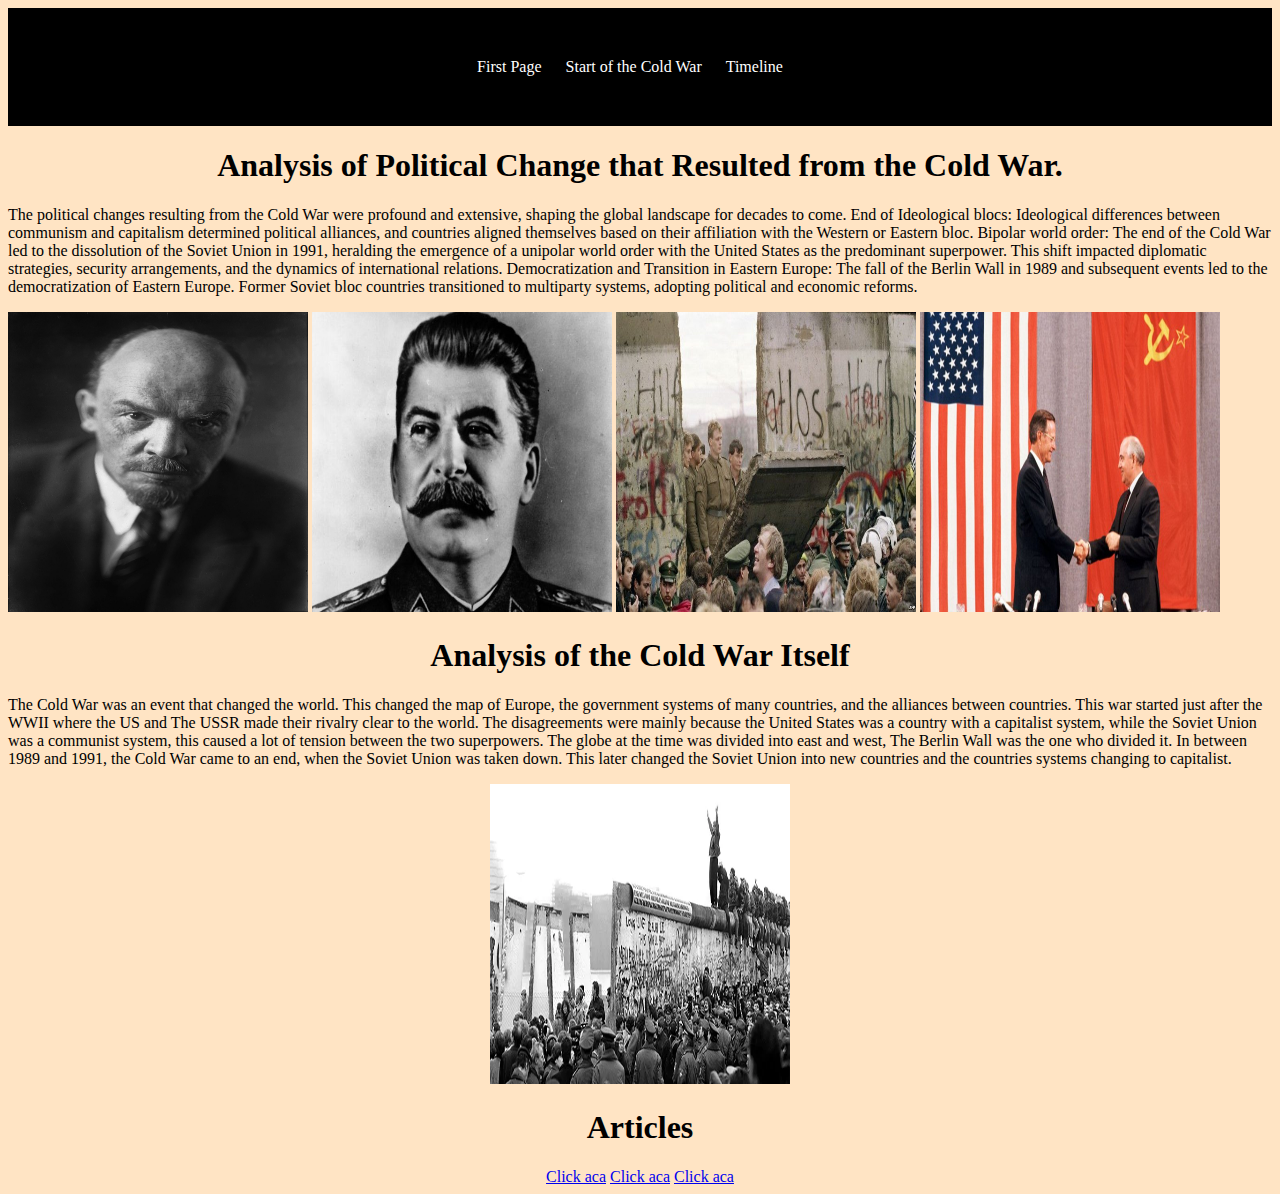
<file: analisis.html>
<!DOCTYPE html>
<html lang="en">
<head>
    <meta charset="UTF-8">
    <meta name="viewport" content="width=device-width, initial-scale=1.0">
    <title>Document</title>
    <link rel="stylesheet" href="estilostarje.css">
</head>
<body>
    <header>
        <nav>
          <center><ul>
            <li><a href="index.html">First Page</a></li>
            <li><a href="menu.html">Start of the Cold War</a></li>
            <li><a href="timeline2.html">Timeline</a></li>
          </ul></center>
        </nav>
    </header>
<h1> <center>Analysis of Political Change that Resulted from the Cold War.</center></h1>
<p>The political changes resulting from the Cold War were profound and extensive, shaping the global landscape for decades to come. End of Ideological blocs: Ideological differences between communism and capitalism determined political alliances, and countries aligned themselves based on their affiliation with the Western or Eastern bloc. Bipolar world order: The end of the Cold War led to the dissolution of the Soviet Union in 1991, heralding the emergence of a unipolar world order with the United States as the predominant superpower. This shift impacted diplomatic strategies, security arrangements, and the dynamics of international relations. Democratization and Transition in Eastern Europe: The fall of the Berlin Wall in 1989 and subsequent events led to the democratization of Eastern Europe. Former Soviet bloc countries transitioned to multiparty systems, adopting political and economic reforms.</p>
    <img src="Vladimir_Lenin.jpeg" width="300" height="300">
    <img src="stalin.jpeg" width="300" height="300">
    <Img src="Berlin wall.jpeg" width="300" height="300">
    <img src="Dissolution.jpeg" width="300" height="300">
    </div>
</div></head>

<h1> <center>Analysis of the Cold War Itself </center></h1>
<p>The Cold War was an event that changed the world. This changed the map of Europe, the government systems of many countries, and the alliances between countries. This war started just after the WWII where the US and The USSR made their rivalry clear to the world. The disagreements were mainly because the United States was a country with a capitalist system, while the Soviet Union was a communist system, this caused a lot of tension between the two superpowers. The globe at the time was divided into east and west, The Berlin Wall was the one who divided it. In between 1989 and 1991, the Cold War came to an end, when the Soviet Union was taken down. This later changed the Soviet Union into new countries and the countries  systems changing to capitalist.
</p>
<center><img src="Berlin wall.jpg" width="300" height="300"</center>

<h1>Articles</h1>
<a href="https://www.nationalgeographic.com/culture/article/cold-war
"target="blank">Click aca</a>
<a href="https://www.nationalww2museum.org/war/articles/cold-conflict
"target="blank">Click aca</a>
<a href="https://www.jfklibrary.org/learn/about-jfk/jfk-in-history/the-cold-war
"target="blank">Click aca</a>
</body>
</html>
</file>
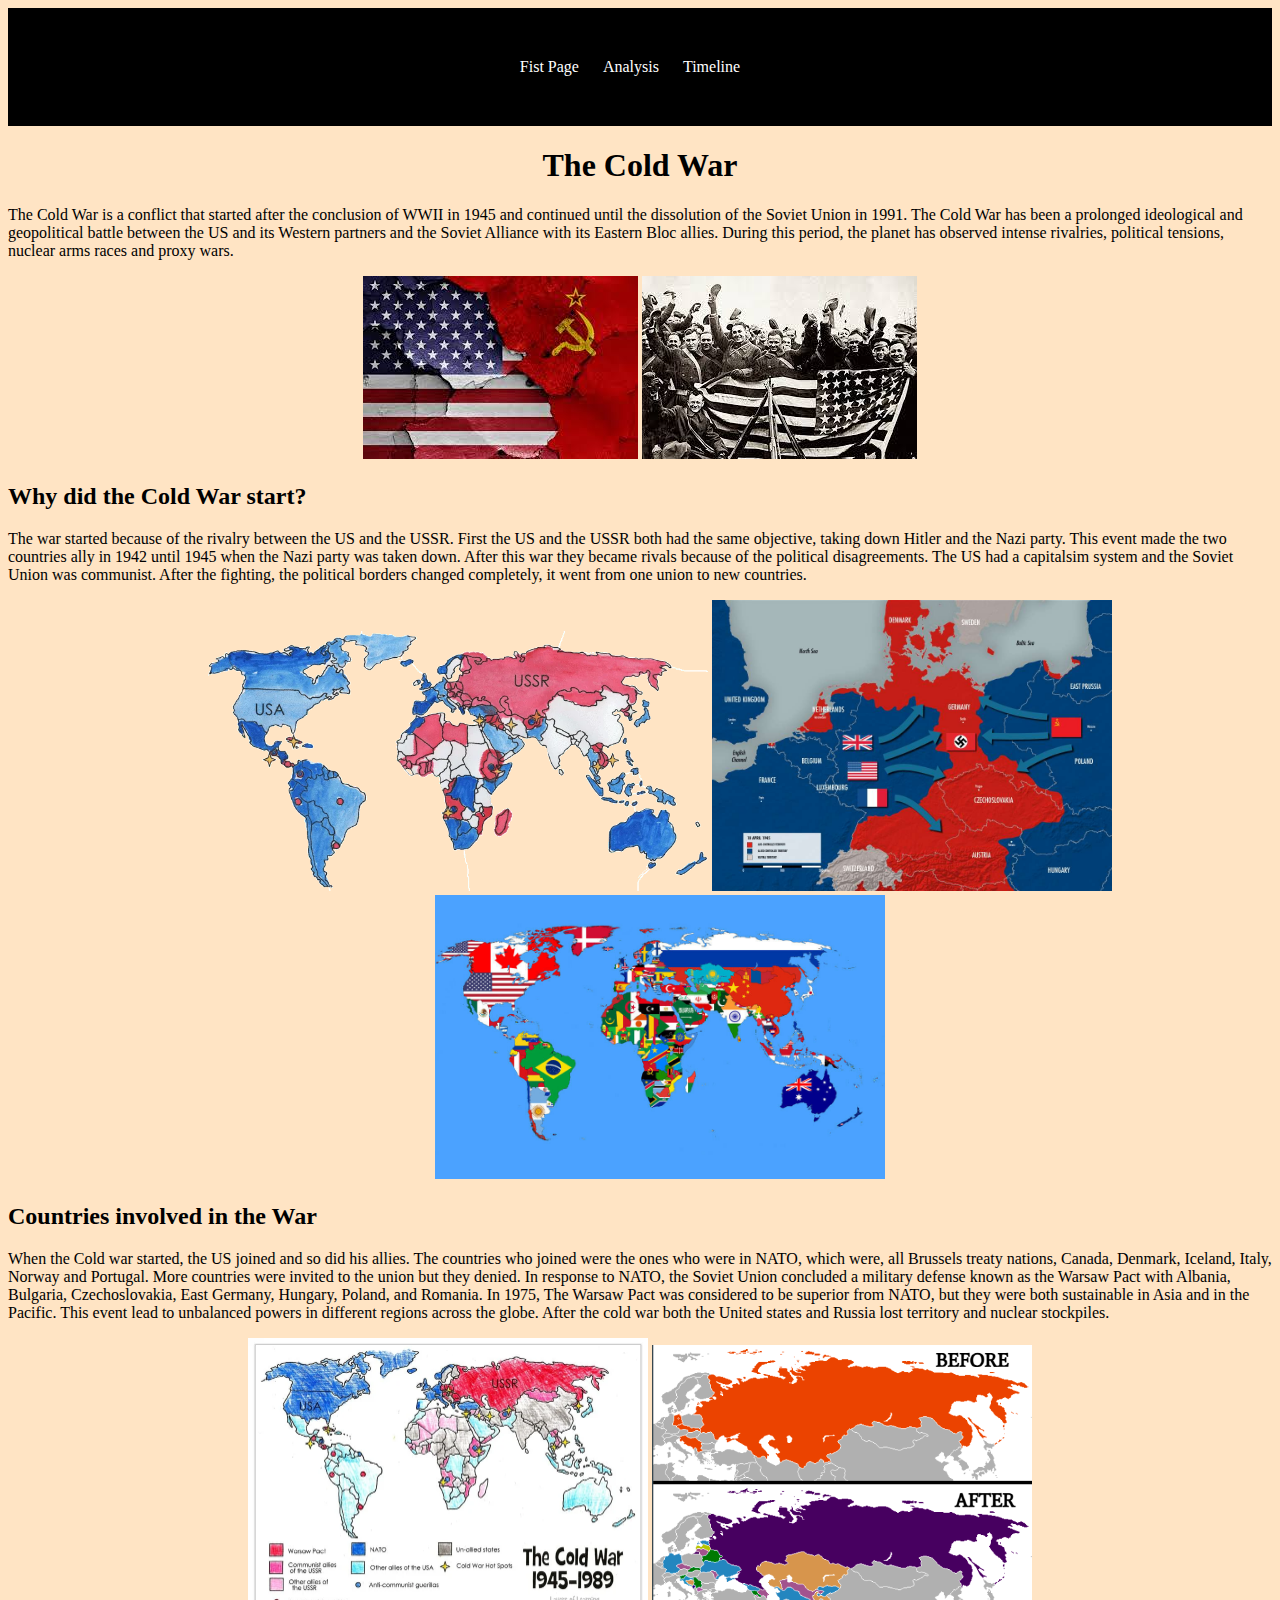
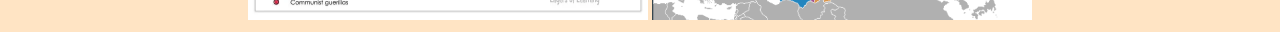
<file: menu.html>
<!DOCTYPE html>
<html lang="en">
<head>
    <meta charset="UTF-8">
    <meta name="viewport" content="width=device-width, initial-scale=1.0">
    <title>Document</title>
    <link rel="stylesheet" href="estilostarje.css">
</head>
    <header>
        <nav>
          <center><ul>
            <li><a href="index.html">Fist Page</a></li>
            <li><a href="analisis.html">Analysis</a></li>
            <li><a href="timeline2.html">Timeline</a></li>
          </ul></center>
        </nav>
      </header>
<h1><center>The Cold War</center></h1>
<p>The Cold War is a conflict that started after the conclusion of WWII in 1945 and continued until the dissolution of the Soviet Union in 1991. The Cold War has been a prolonged ideological and geopolitical battle between the US and its Western partners and the Soviet Alliance with its Eastern Bloc allies. During this period, the planet has observed intense rivalries, political tensions, nuclear arms races and proxy wars.
</p>
<center><img src="Coldwar.jpg" alt="300">
 <img src="coldwar2.jpg" alt="300"> </center>
<h2>Why did the Cold War start?</h2>
<p class="parrafo2">The war started because of the rivalry between the US and the USSR.  First the US and the USSR both had the same objective, taking down Hitler and the Nazi party. This event made the two countries ally in 1942 until 1945 when the Nazi party was taken down. After this war they became rivals because of the political disagreements. The US had a capitalsim system and the Soviet Union was communist. After the fighting, the political borders changed completely, it went from one union to new countries.
</p>
<center><ul><img src="coldwarmap.jpg" alt="300" width="500"> <img src="easternfront.jpg" alt="300" width="400"> <img src="map.jpg" alt="300" width="450"></ul></center>
<h2>Countries involved in the War</h2>
<p>When the Cold war started, the US joined and so did his allies. The countries who joined were the ones who were in NATO, which were, all Brussels treaty nations, Canada, Denmark, Iceland, Italy, Norway and Portugal. More countries were invited to the union but they denied. In response to NATO, the Soviet Union concluded a military defense known as the Warsaw Pact with Albania, Bulgaria, Czechoslovakia, East Germany, Hungary, Poland, and Romania. In 1975, The Warsaw Pact was considered to be superior from NATO, but they were both sustainable in Asia and in the Pacific. This event lead to unbalanced powers in different regions across the globe. After the cold war both the United states and Russia lost territory and nuclear stockpiles. 
</p>
<center><img src="cold-war-colored.jpg" alt="300" width="400">
<img src="afterandbefore.jpg" alt="300" width="380"></center>

</body>
</html>
</file>
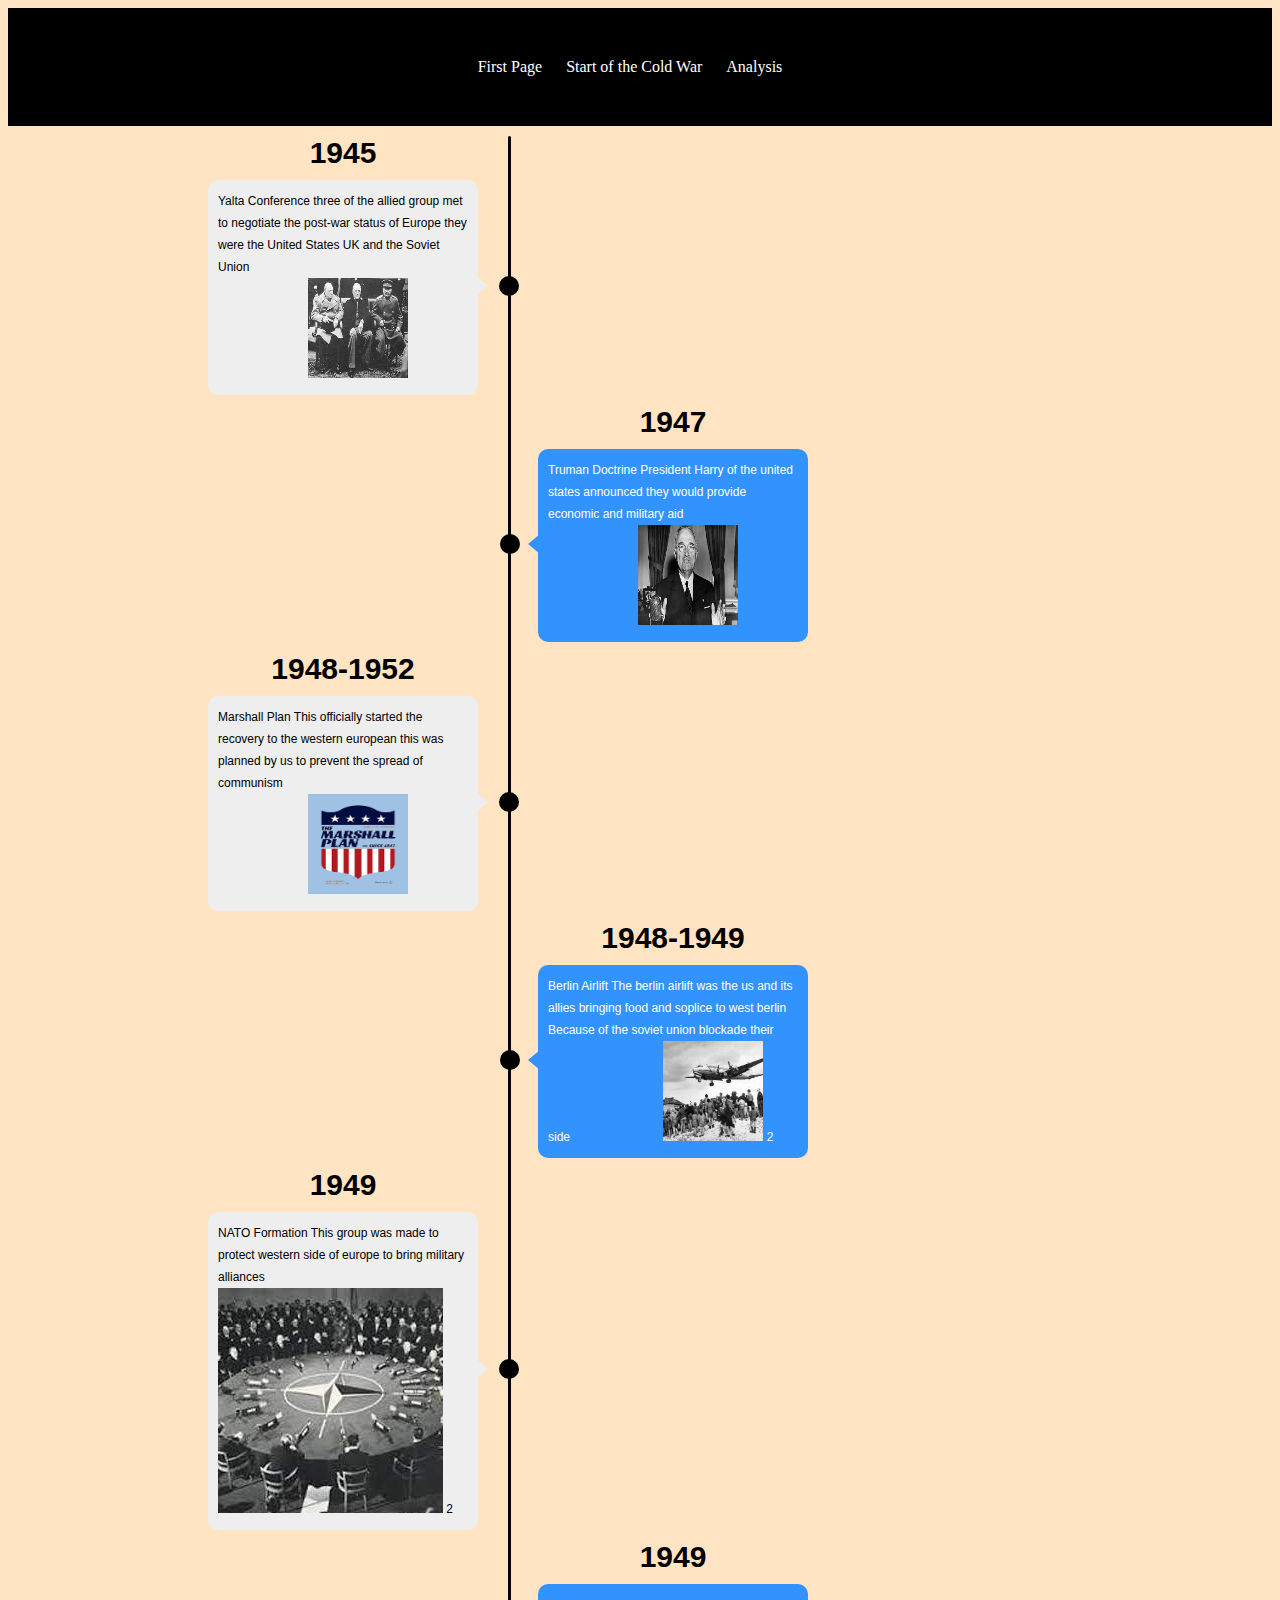
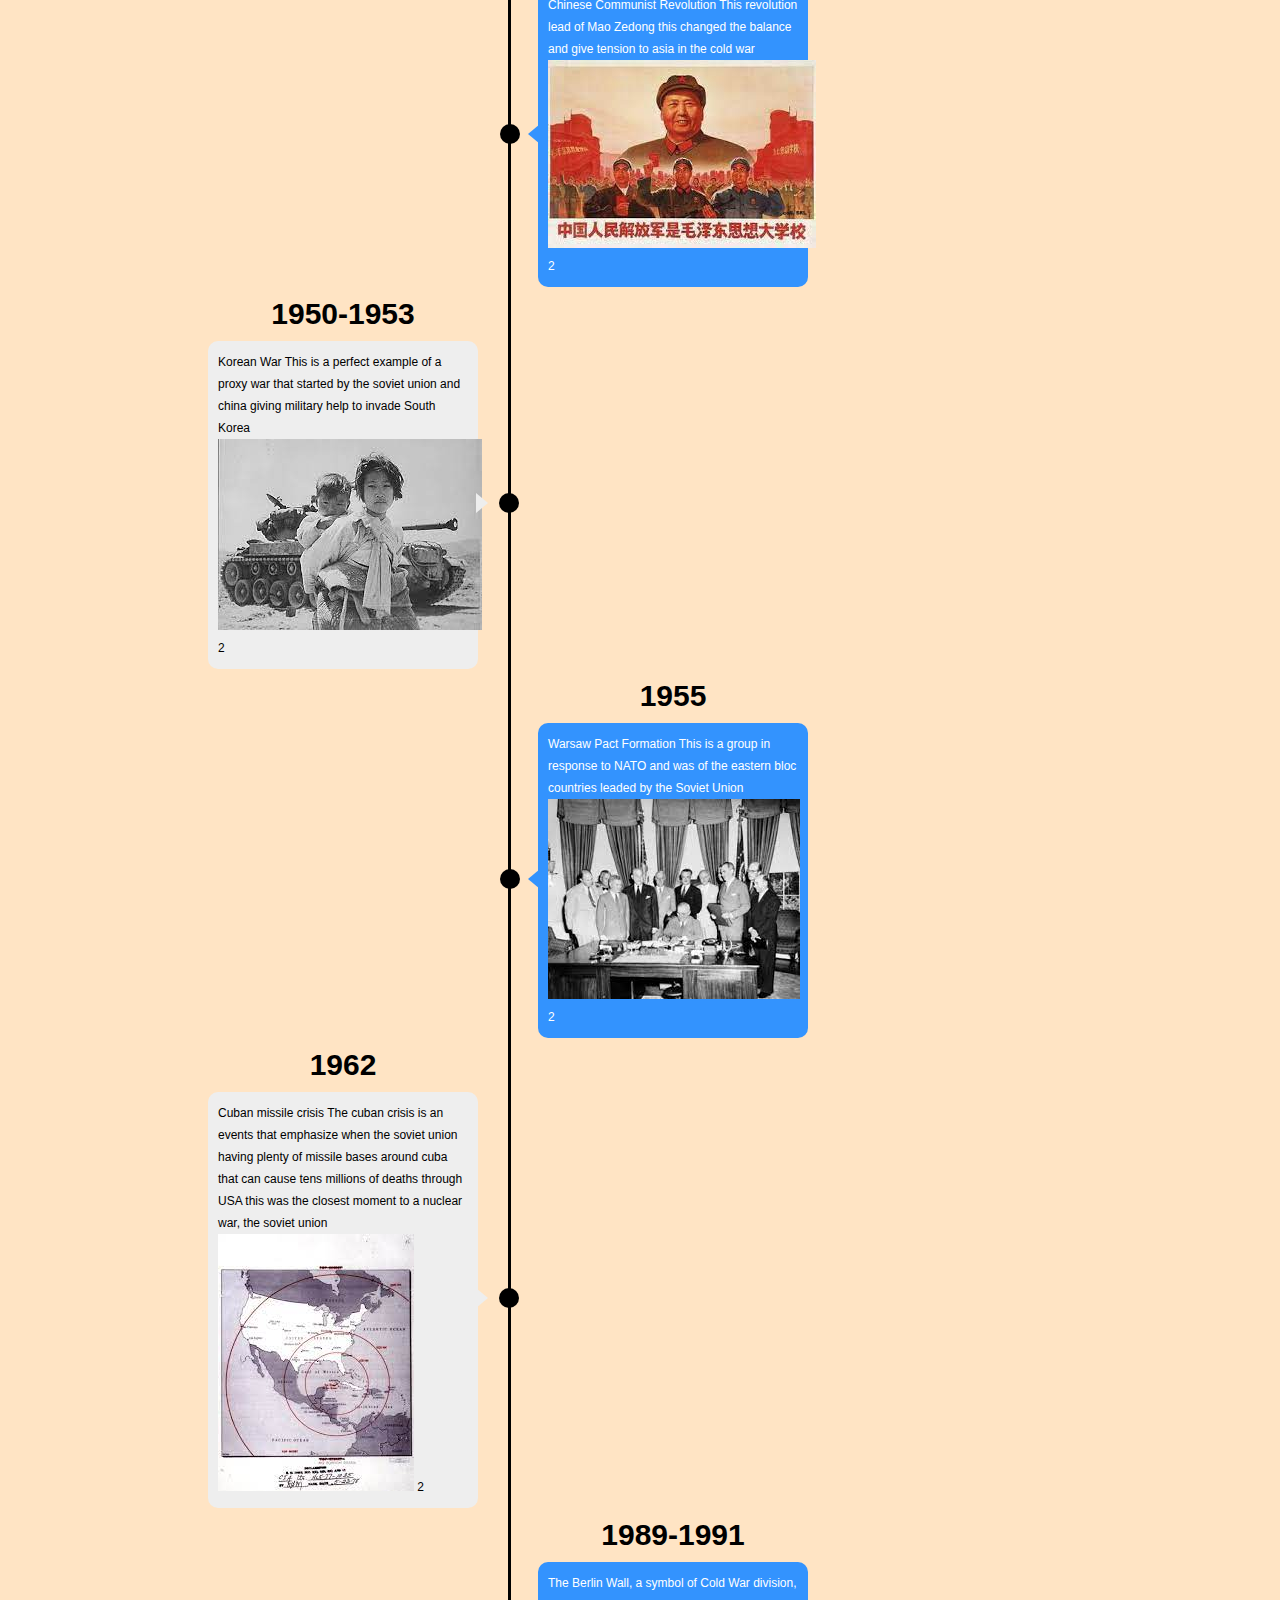
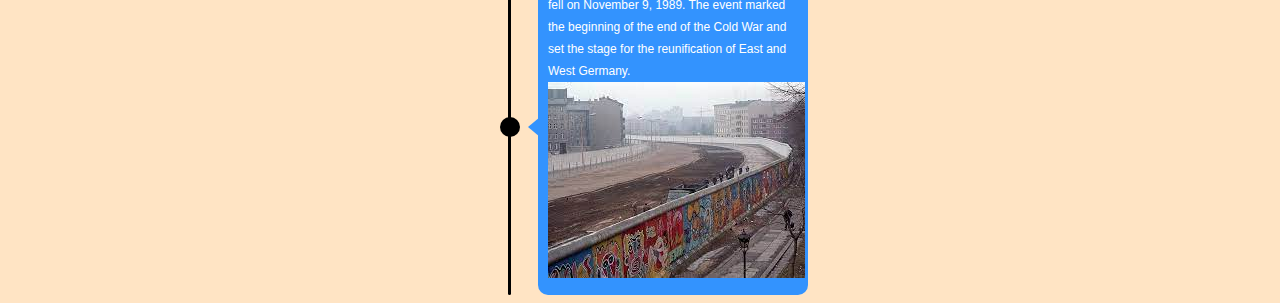
<file: timeline2.html>
<!DOCTYPE html>
<html lang="en">
    <head>
    <meta charset="UTF-8">
    <meta name="viewport" content="width=device-width, initial-scale=1.0">
    <title>Linea del tiempo</title>
    <link rel="stylesheet" href="estilos 2.css">
</head>
<body>
  <header>
    <nav>
      <center><ul>
        <li><a href="index.html">First Page</a></li>
        <li><a href="menu.html">Start of the Cold War</a></li>
        <li><a href="analisis.html">Analysis</a></li>
        <link rel="stylesheet" href="estilostarje.css">
      </ul></center>
    </nav>
</header>
<div class="linea-tiempo">
    <div class="momento">
      <h3>1945</h3>
      <div class="descripcion">
        Yalta Conference three of the allied group met to negotiate the post-war status of Europe they were the United States UK and the Soviet Union
        <br>
        <img class="imagen" src="yalta.jpg" >
    </div>
    </div>
    <div class="momento">
      <h3>1947</h3>
      <div class="descripcion">
        Truman Doctrine
President Harry of the united states announced they would provide economic and military aid
<img class="imagen" src="truman.jpg">
      </div>
    </div>
    <div class="momento">
      <h3>1948-1952</h3>
      <div class="descripcion">
        Marshall Plan
This officially started the recovery to the western european this was planned by us to prevent the spread of communism 
<br>
<img class="imagen" src="marshall.jpg.png">
      </div>
    </div>
    <div class="momento">
      <h3>1948-1949</h3>
      <div class="descripcion">
        Berlin Airlift
The berlin airlift was the us and its allies bringing food and soplice to west berlin
Because of the soviet union blockade their side
<img class="imagen" src="berlin.jpg.webp">
2</div>
</div>
<div class="momento">
  <h3>1949</h3>
  <div class="descripcion">
    NATO Formation
This group was made to protect western side of europe to bring military alliances
<img src="NATOformation.jpg" alt="300">

2</div>
</div>
<div class="momento">
  <h3>1949</h3>
  <div class="descripcion">
    Chinese Communist Revolution
This revolution lead of Mao Zedong this changed the balance and give tension to asia in the cold war
<img src="chineserevo.jpg" alt="300">

2</div>
</div>
<div class="momento">
  <h3>1950-1953</h3>
  <div class="descripcion">
    Korean War
    This is a perfect example of a proxy war that started by the soviet union and china giving military help to invade South Korea
    <img src="koreanwar.jpg" alt="300">

    2</div>
  </div>
  <div class="momento">
    <h3>1955</h3>
    <div class="descripcion">
      Warsaw Pact Formation
This is a group in response to NATO and was of the eastern bloc countries leaded by the Soviet Union
<img src="warsawpact.jpg" alt="300">

2</div>
</div>
<div class="momento">
  <h3>1962</h3>
  <div class="descripcion">
    Cuban missile crisis
The cuban crisis is an events that emphasize when the soviet union having plenty of missile bases around cuba that can cause tens millions of deaths through USA this was the closest moment to a nuclear war, the soviet union 
<img src="cuban.jpg" alt="300">

2</div>
</div>
<div class="momento">
  <h3>1989-1991</h3>
  <div class="descripcion">
    The Berlin Wall, a symbol of Cold War division, fell on November 9, 1989. The event marked the beginning of the end of the Cold War and set the stage for the reunification of East and West Germany.
  <img src="berlin.jpg" alt="300">
  

      </div>
    </div>
  </div>
</body>
</html>
</file>
<file: estilostarje.css>
/*Navegador 1*/
body {
  margin: 10;
  font-family: Georgia, 'Times New Roman', Times, serif;
  background-color: bisque;
}

header {
  background-color: black;
  color: #fff;
  padding: 50px;
}

nav ul {
  list-style: none;
  padding: 0;
  margin: 0;
}

nav li {
  display: inline; /* Hace que los ítems del menú estén en una línea horizontal */
  margin-right: 20px; /* Espacio entre los ítems del menú */
}

nav a {
  text-decoration: none;
  color: #fff;
  font-size: 16px;
}

nav a:hover {
  text-decoration: underline;
}

/*Tarjetas*/
.galeria {
    height: calc( var(--h) + 3em);
    width: var(--w);
    margin:1em auto;
    border: 1px solid #555;
    position: relative;  
  }
  
  .galeria img {
    position: absolute;
    top: 0;
    left: 0;
    opacity: 0;
    transition: opacity 3s;
  }
  
  .galeria input[type=radio] {
    position: relative;
    bottom: calc(-1 * var(--h) - 1.5em);
    left: .5em;
  }
  
  .galeria input[type=radio]:nth-of-type(1):checked ~ img:nth-of-type(1) {
    opacity: 1;
  }
  
  .galeria input[type=radio]:nth-of-type(2):checked ~ img:nth-of-type(2) {
    opacity: 1;
  }
  
  .galeria input[type=radio]:nth-of-type(3):checked ~ img:nth-of-type(3) {
    opacity: 1;
  }
  
  .galeria input[type=radio]:nth-of-type(4):checked ~ img:nth-of-type(4) {
    opacity: 1;
  }
  .galeria input[type=radio]:nth-of-type(5):checked ~ img:nth-of-type(5) {
    opacity: 1;
  }
</file>
<file: estilos 2.css>
/*Linea de tiempo*/

.linea-tiempo {
    position: relative;
    width: 600px;
    max-width: 95vw;
    height: 100%;
    font-family: Arial;
    margin-left: 200px;
  }
  .imagen{
    margin-left: 90px;
    width: 100px;
    height: 100px;
    position: relative;
  }
  /* Pseudocodigo para hacer y posicionar la linea*/
  .linea-tiempo::before {
    content: '';
    position: absolute;
    width: 3px;
    background-color: #000;
    left: 50%;
    height: 100%;
    border-radius: 10px;
  }
  /*Crear las cajas */
  .momento {
    position: relative;
    width: 45%;
    box-sizing: border-box;
  }
  /* Los recuadros pares*/
  .momento:nth-child(even) { 
    left: 55%;
  }
  /* Creación de círculos */
  .momento::after {
    content: '';
    position: absolute;
    top: calc(50% + 10px);
    right: calc(-11.11% - 11.5px);
    height: 20px;
    width: 20px;
    background-color: #000;
    border-radius: 50%;
  }
  /*Posicionamiento del circulo impares*/
  .momento:nth-child(even)::after {
    left: calc(-11.11% - 8.5px);
  }
  
  /*Titulos de fecha*/
  .momento h3 {
    margin: 10px 0px;
    font-size: 30px;
    text-align: center;
  }
  
  /*Cambios de los textos de los recuadros*/
  .momento .descripcion {
    background-color: #eee;
    border-radius: 10px;
    padding: 10px;
    line-height: 22px;
    font-size: 12px;
  }
  
  /*Bordes de los recuadros*/
  .momento .descripcion::after {
    content: '';
    position: absolute;
    right: -10px;
    top: calc(50% + 10px);
    height: 0;
    width: 0;
    border-top: 10px solid transparent;
    border-bottom: 10px solid transparent;
    border-left: 12px solid #eee;
  }
  
  /*recuadro de pares*/
  .momento:nth-child(even) .descripcion {
    background-color: #3393FE;
    color: white;
  }
  /*Bordes recuadro de pares*/
  .momento:nth-child(even) .descripcion::after{
    left: -10px;
    border-top: 10px solid transparent;
    border-bottom: 10px solid transparent;
    border-right: 12px solid #3393FE;
    border-left: none;
  }
</file>
